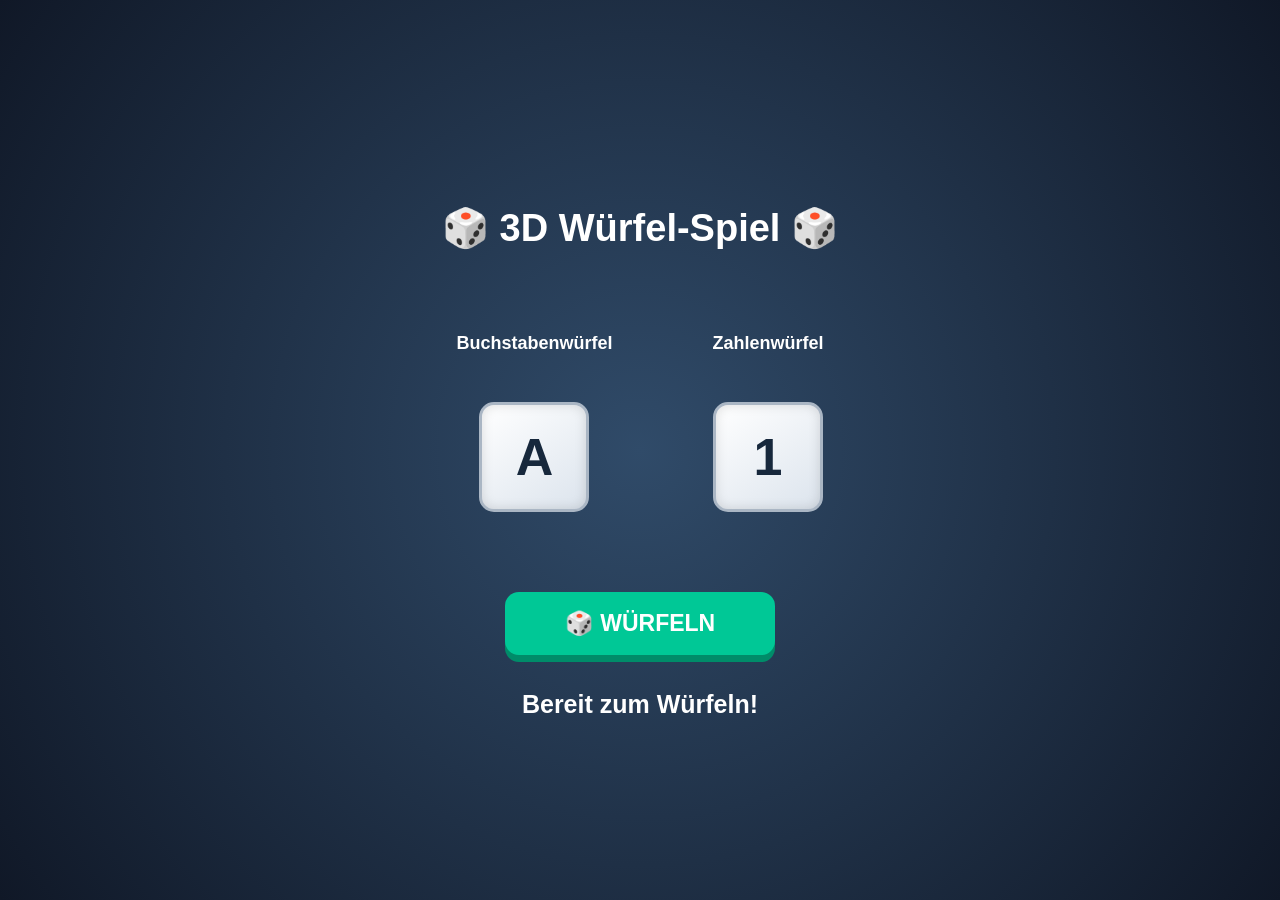
<file: wuerfel.html>
<!DOCTYPE html>
<html lang="de">
<head>
<meta charset="UTF-8">
<meta name="viewport" content="width=device-width, initial-scale=1.0">
<title>3D Würfel-Spiel</title>

<style>
* {
    box-sizing: border-box;
}

body {
    margin: 0;
    min-height: 100vh;
    background: radial-gradient(circle, #304b69, #101827);
    font-family: Arial, sans-serif;
    color: white;
    display: flex;
    flex-direction: column;
    align-items: center;
    justify-content: center;
    overflow: hidden;
}

h1 {
    font-size: 38px;
    margin-bottom: 65px;
}

.wuerfel-container {
    display: flex;
    gap: 100px;
    perspective: 900px;
    margin-bottom: 80px;
}

.wuerfel-bereich {
    display: flex;
    flex-direction: column;
    align-items: center;
    gap: 30px;
}

.wuerfel-bereich p {
    font-size: 18px;
    font-weight: bold;
}

.wuerfel {
    width: 110px;
    height: 110px;
    position: relative;
    transform-style: preserve-3d;
    transition: transform 1.5s cubic-bezier(.15,.8,.2,1);
}

.seite {
    position: absolute;
    width: 110px;
    height: 110px;
    background: linear-gradient(145deg, #ffffff, #dce4ed);
    border: 3px solid #aab6c4;
    border-radius: 15px;
    display: flex;
    align-items: center;
    justify-content: center;
    font-size: 52px;
    font-weight: bold;
    color: #17283c;
    box-shadow: inset 0 0 12px #0002;
    backface-visibility: hidden;
}

.vorne  { transform: translateZ(55px); }
.hinten { transform: rotateY(180deg) translateZ(55px); }
.rechts { transform: rotateY(90deg) translateZ(55px); }
.links  { transform: rotateY(-90deg) translateZ(55px); }
.oben   { transform: rotateX(90deg) translateZ(55px); }
.unten  { transform: rotateX(-90deg) translateZ(55px); }

button {
    padding: 18px 60px;
    border: none;
    border-radius: 14px;
    background: #00c896;
    color: white;
    font-size: 23px;
    font-weight: bold;
    cursor: pointer;
    box-shadow: 0 7px 0 #008c69;
    transition: 0.2s;
}

button:hover {
    background: #00e0a9;
    transform: translateY(-3px);
}

button:active {
    transform: translateY(4px);
    box-shadow: 0 3px 0 #008c69;
}

button:disabled {
    opacity: .6;
    cursor: wait;
}

#ergebnis {
    margin-top: 35px;
    font-size: 25px;
    font-weight: bold;
}

@media(max-width: 500px) {
    .wuerfel-container {
        gap: 35px;
    }

    .wuerfel, .seite {
        width: 85px;
        height: 85px;
    }

    .seite {
        font-size: 40px;
    }

    .vorne  { transform: translateZ(42.5px); }
    .hinten { transform: rotateY(180deg) translateZ(42.5px); }
    .rechts { transform: rotateY(90deg) translateZ(42.5px); }
    .links  { transform: rotateY(-90deg) translateZ(42.5px); }
    .oben   { transform: rotateX(90deg) translateZ(42.5px); }
    .unten  { transform: rotateX(-90deg) translateZ(42.5px); }
}
</style>
</head>

<body>

<h1>🎲 3D Würfel-Spiel 🎲</h1>

<div class="wuerfel-container">

    <div class="wuerfel-bereich">
        <p>Buchstabenwürfel</p>
        <div class="wuerfel" id="buchstabenWuerfel">
            <div class="seite vorne">A</div>
            <div class="seite hinten">B</div>
            <div class="seite rechts">C</div>
            <div class="seite links">D</div>
            <div class="seite oben">E</div>
            <div class="seite unten">F</div>
        </div>
    </div>

    <div class="wuerfel-bereich">
        <p>Zahlenwürfel</p>
        <div class="wuerfel" id="zahlenWuerfel">
            <div class="seite vorne">1</div>
            <div class="seite hinten">6</div>
            <div class="seite rechts">3</div>
            <div class="seite links">4</div>
            <div class="seite oben">5</div>
            <div class="seite unten">2</div>
        </div>
    </div>

</div>

<button id="button" onclick="wuerfeln()">🎲 WÜRFELN</button>

<div id="ergebnis">Bereit zum Würfeln!</div>

<script>
const buchstaben = ["A", "B", "C", "D", "E", "F"];
const zahlen = [1, 2, 3, 4, 5, 6];

// Drehungen, damit die jeweilige Seite vorne landet
const positionen = [
    {x: 0, y: 0},
    {x: 0, y: 180},
    {x: 0, y: -90},
    {x: 0, y: 90},
    {x: -90, y: 0},
    {x: 90, y: 0}
];

let wurf = 0;

function wuerfeln() {
    const buchstabenWuerfel =
        document.getElementById("buchstabenWuerfel");

    const zahlenWuerfel =
        document.getElementById("zahlenWuerfel");

    const button = document.getElementById("button");
    const ergebnis = document.getElementById("ergebnis");

    button.disabled = true;
    ergebnis.textContent = "🎲 Die Würfel rollen...";

    // Zufällige Ergebnisse
    const bIndex = Math.floor(Math.random() * 6);
    const zIndex = Math.floor(Math.random() * 6);

    const bPos = positionen[bIndex];
    const zPos = positionen[zIndex];

    // Jede Runde zusätzliche Drehungen
    const extraB = 360 * (3 + Math.floor(Math.random() * 3));
    const extraZ = 360 * (3 + Math.floor(Math.random() * 3));

    wurf++;

    buchstabenWuerfel.style.transition =
        "transform 1.8s cubic-bezier(.15,.8,.2,1)";

    zahlenWuerfel.style.transition =
        "transform 1.8s cubic-bezier(.15,.8,.2,1)";

    // 3D-Rollbewegung
    buchstabenWuerfel.style.transform =
        `rotateX(${extraB + bPos.x}deg) rotateY(${extraB + bPos.y}deg)`;

    zahlenWuerfel.style.transform =
        `rotateX(${extraZ + zPos.x}deg) rotateY(${extraZ + zPos.y}deg)`;

    setTimeout(() => {
        ergebnis.textContent =
            "Ergebnis: " + buchstaben[bIndex] + " + " + zahlen[zIndex];

        button.disabled = false;
    }, 1850);
}
</script>

</body>
</html>
</file>
